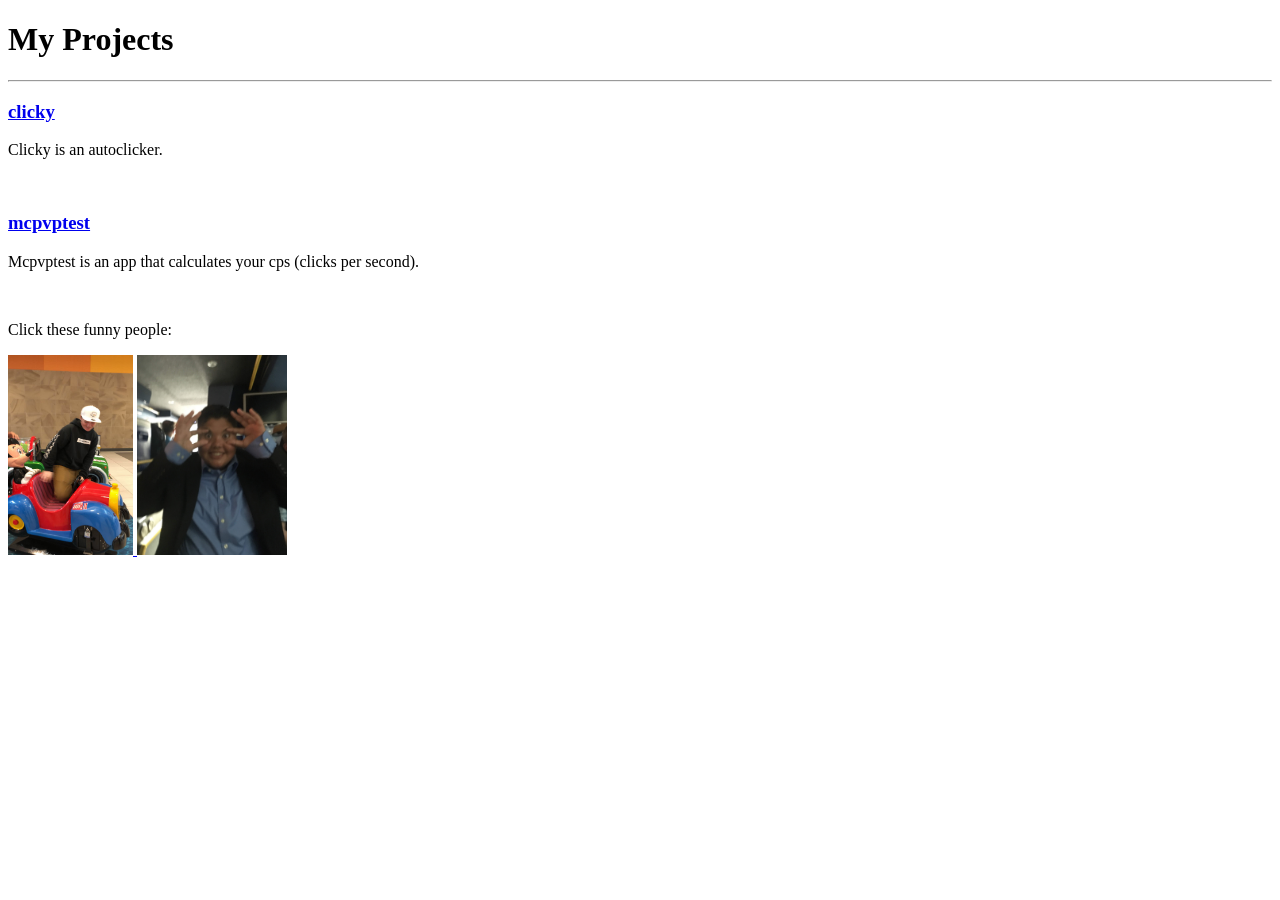
<file: index.html>
<!DOCTYPE html>
<html>
        <meta name="viewport" content="width=device-width, initial-scale=1.0">
        <head>
                <title>theTonyVal</title>
        </head>

        <body>
                <h1>My Projects</h1>
                <hr />
                <h3> 
                        <a href="https://thetonyval.github.io/clicky/">clicky</a> 
                </h3>
                <p>Clicky is an autoclicker.</p>
                <br />

                <h3> 
                        <a href="https://thetonyval.github.io/mcpvptest/">mcpvptest</a> 
                </h3>
                <p>Mcpvptest is an app that calculates your cps (clicks per second).</p>
                <br />
                <p>Click these funny people:</p>
                <p>
                        <a href="https://www.twitch.tv/spaceunicornlive">
                                <img src="images/spencer.png" alt="le spencer" width="125" height="200">
                        </a>

                        <a href="https://www.youtube.com/channel/UCuy--TKB3-O3auaVXCp4FIw">
                                <img src="images/andres.png" alt="you already know who it is" width="150" height="200">
                        </a>
                </p>
        </body>
</html>
</file>
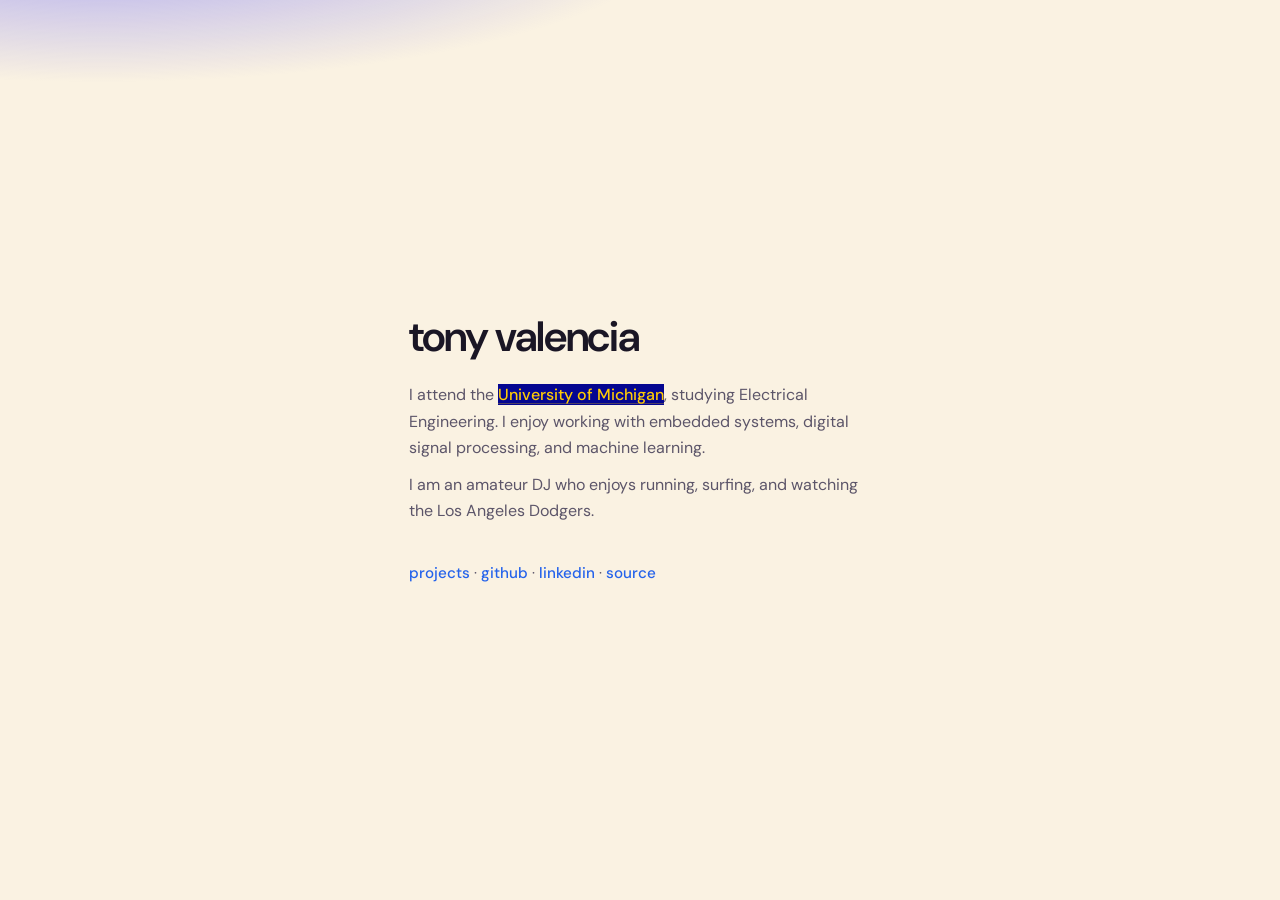
<file: docs/index.html>
<!DOCTYPE html>
<html lang="en">
<head>
    <meta charset="UTF-8">
    <meta name="viewport" content="width=device-width, initial-scale=1">
    <meta name="description" content="tony valencia — electrical engineer @ umich.">
    <title>tony valencia</title>
    <link rel="preconnect" href="https://fonts.googleapis.com">
    <link rel="preconnect" href="https://fonts.gstatic.com" crossorigin>
    <link href="https://fonts.googleapis.com/css2?family=DM+Sans:ital,opsz,wght@0,9..40,400;0,9..40,500;0,9..40,600;1,9..40,400&display=swap" rel="stylesheet">
    <link rel="stylesheet" href="styles.css">
</head>
<body>
    <div class="bg-glow" aria-hidden="true"></div>
    <div id="page-layout" class="page-layout">
        <aside id="cookie-sidebar" class="cookie-sidebar" hidden>
            <div id="cookie-count" class="sidebar-counter" aria-live="polite">0</div>
            <p class="sidebar-label">web cookies<br>dismissed</p>
        </aside>
        <main class="wrap">
            <h1 class="name">tony valencia</h1>

            <div class="bio">
                <p>I attend the <span class="accent-mich">University of Michigan</span>, studying Electrical
                    Engineering. I enjoy working with embedded systems, digital signal processing, and machine learning.</p>
                <p>I am an amateur DJ who enjoys running, surfing, and watching the Los Angeles Dodgers.</p>
            </div>

            <nav class="site-nav" aria-label="Links">
                <a href="projects.html">projects</a>
                <span class="dot" aria-hidden="true">·</span>
                <a href="https://github.com/tdvalencia" target="_blank" rel="noopener noreferrer me">github<span class="visually-hidden"> opens in new tab</span></a>
                <span class="dot" aria-hidden="true">·</span>
                <a href="https://www.linkedin.com/in/tdvalencia" target="_blank" rel="noopener noreferrer me">linkedin<span class="visually-hidden"> opens in new tab</span></a>
                <span class="dot" aria-hidden="true">·</span>
                <a href="https://github.com/tdvalencia/tdvalencia.github.io" target="_blank" rel="noopener noreferrer">source<span class="visually-hidden"> opens in new tab</span></a>
            </nav>
        </main>
    </div>

    <div id="web-cookie-bar" class="web-cookie-bar" role="dialog" aria-label="Cookie notice">
        <p class="web-cookie-bar__text">
            By using our website, you agree to our
            <a href="cookie-policy.html">cookie policy</a>.
        </p>
        <button type="button" id="web-cookie-close" class="web-cookie-bar__close" aria-label="Dismiss cookie notice">&times;</button>
    </div>
    <script src="cookie.js"></script>
</body>
</html>
</file>
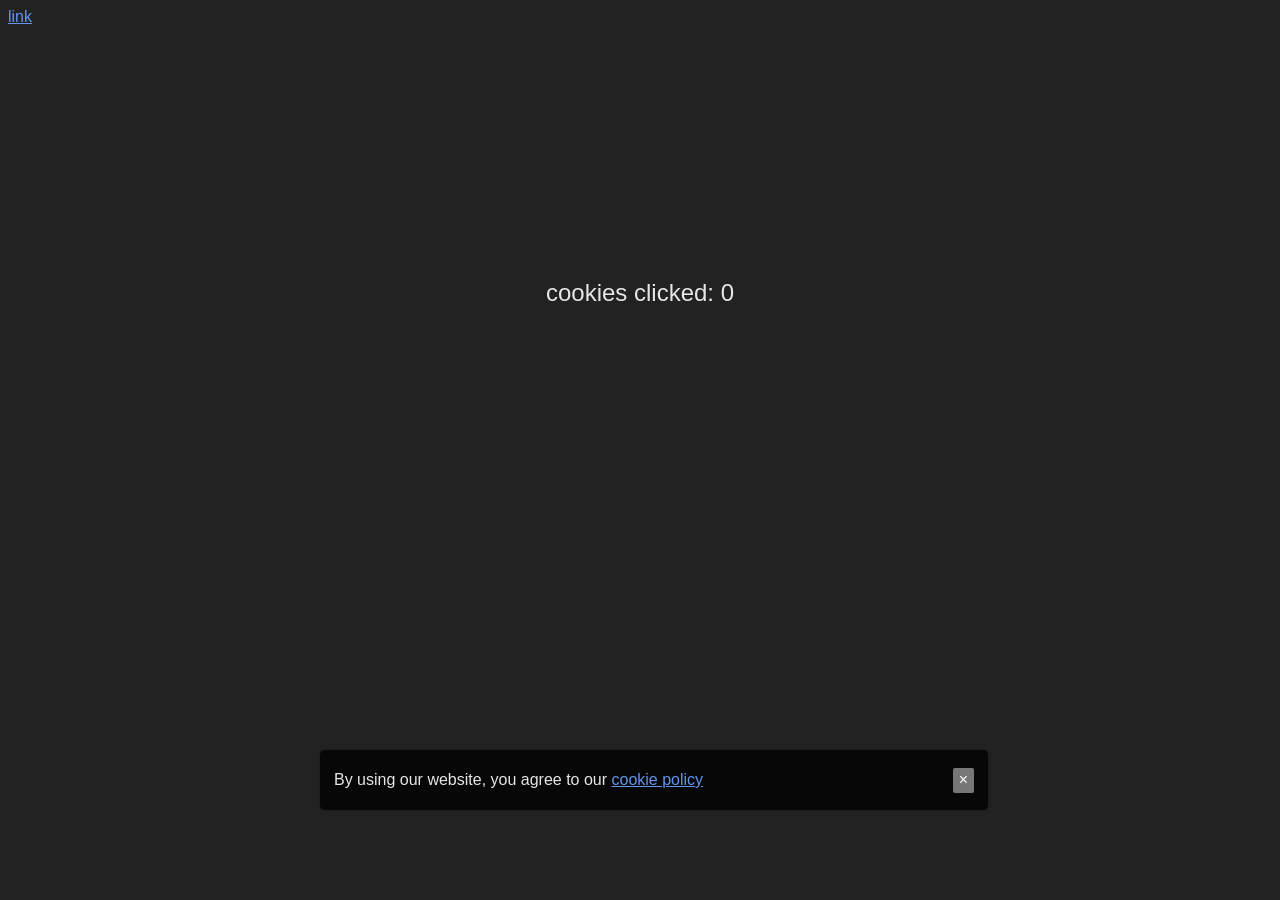
<file: v2/index.html>
<!DOCTYPE html>
<html>
    <head>
        <link rel="stylesheet" href="index.css">
        <meta charset="UTF-8">
        <meta name="viewport" content="width=device-width, initial-scale=1">
        <title>cookie click</title>
    </head>
    <body>
        <a href="media/" id="link">link</a>
        <div class="text">
            <p id="count">cookies clicked: 0</p>
            <!-- <p id="timer">0:00:00</p> -->
        </div>
        <div id="cookie" class="cookie-bottom" style="display: flex">
            <p>
                By using our website, you agree to our 
                <a href="cookies/">cookie policy</a>
            </p>
            <button id="close" class="close">&times;</button>
        </div>
        <script src="index.js"></script>
    </body>
    <script>
        document.body.classList.toggle("dark")
    </script>
</html>
</file>
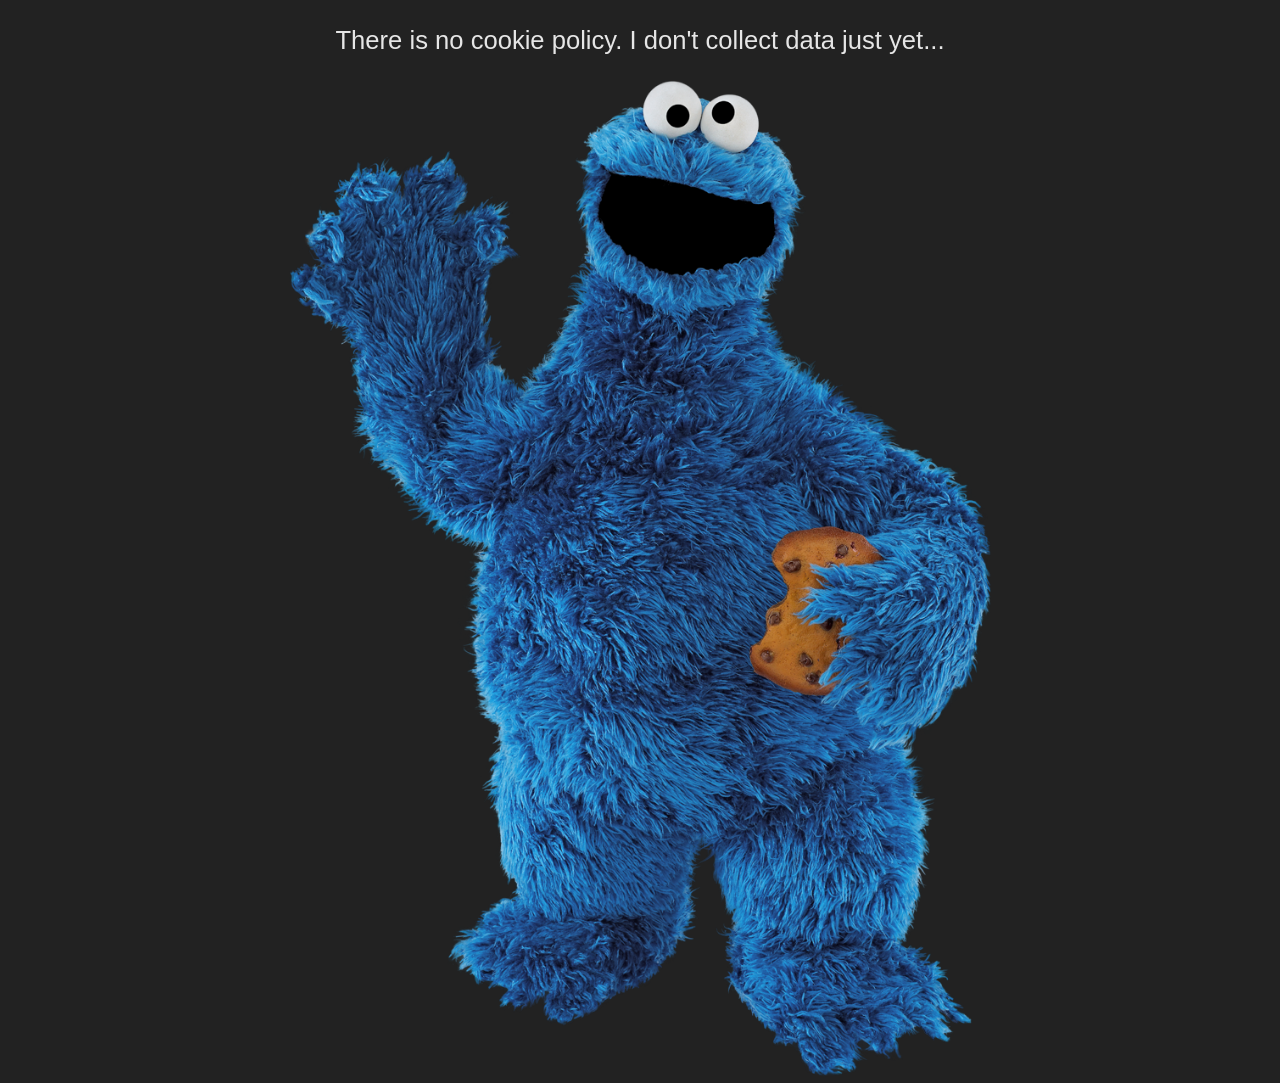
<file: docs/cookies/index.html>
<!DOCTYPE html>
<html>
    <head>
        <link rel="stylesheet" href="cookies.css">
        <meta charset="UTF-8">
        <meta name="viewport" content="width=device-width, initial-scale=1">
        <title>cookies policy</title>
    </head>
    <body>
        <div class="text">
            <p>
                There is no cookie policy. I don't collect data just yet...
            </p>
            <img src="cookieMonster.png" alt="html cool">
            <!--https://i.redd.it/y1ff1yqeqqr61.png-->
        </div>
    </body>
    <script>
        document.body.classList.toggle("dark")
    </script>
</html>
</file>
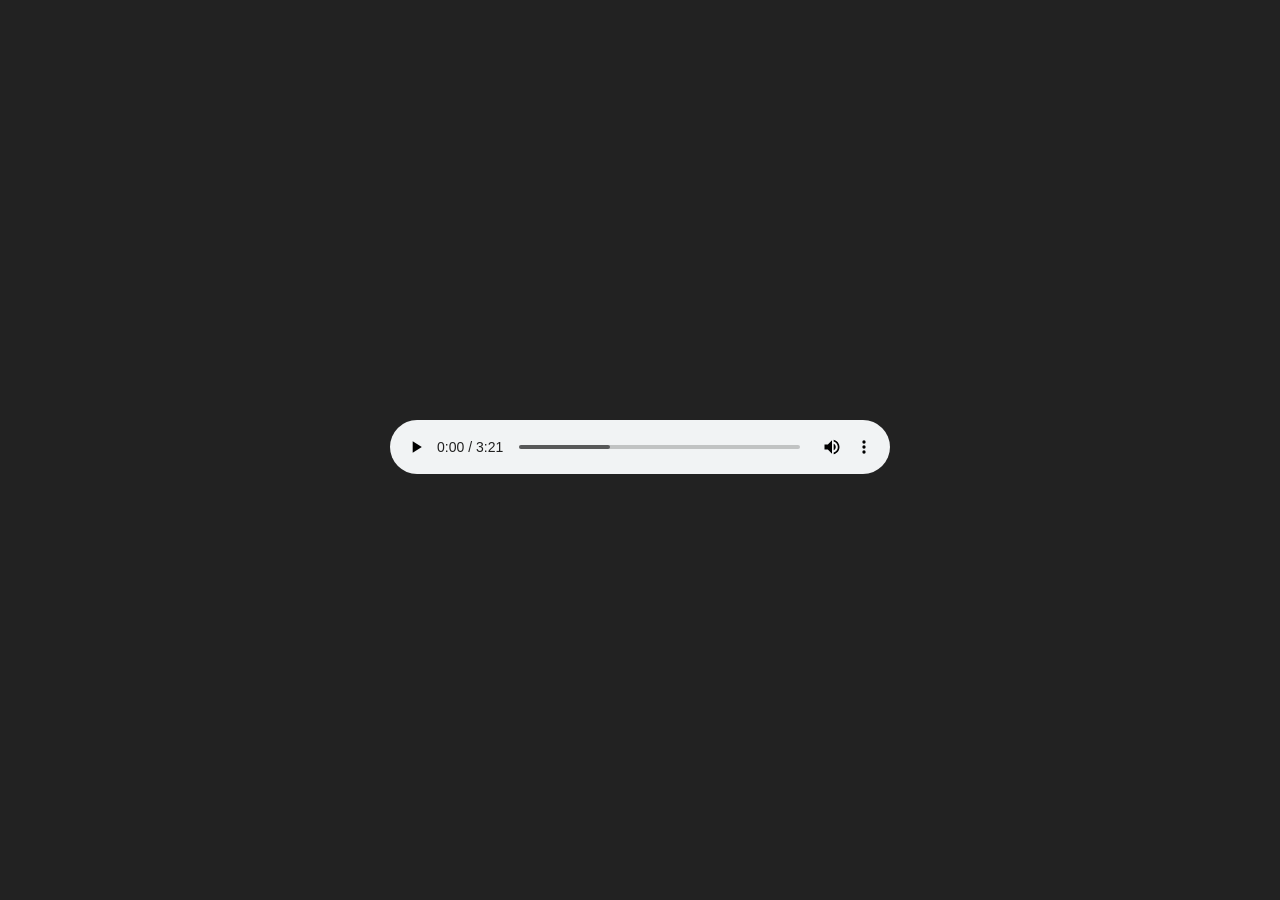
<file: docs/media/index.html>
<!DOCTYPE html>
<html>
    <head>
        <link rel="stylesheet" href="the.css">
        <meta charset="UTF-8">
        <meta name="viewport" content="width=device-width, initial-scale=1">
        <title>carl</title>
    </head>
    <body>
        <div class="media">
            <!-- <video autoplay controls>
                <source src="monkey.mp4" type="video/mp4">
            </video> -->
            <audio controls style="width: 500px;">
                <source src="carl.mp3" type="audio/mpeg">
            </audio>
        </div>
    </body>
    <script>
        document.body.classList.toggle("dark")
    </script>
</html>
</file>
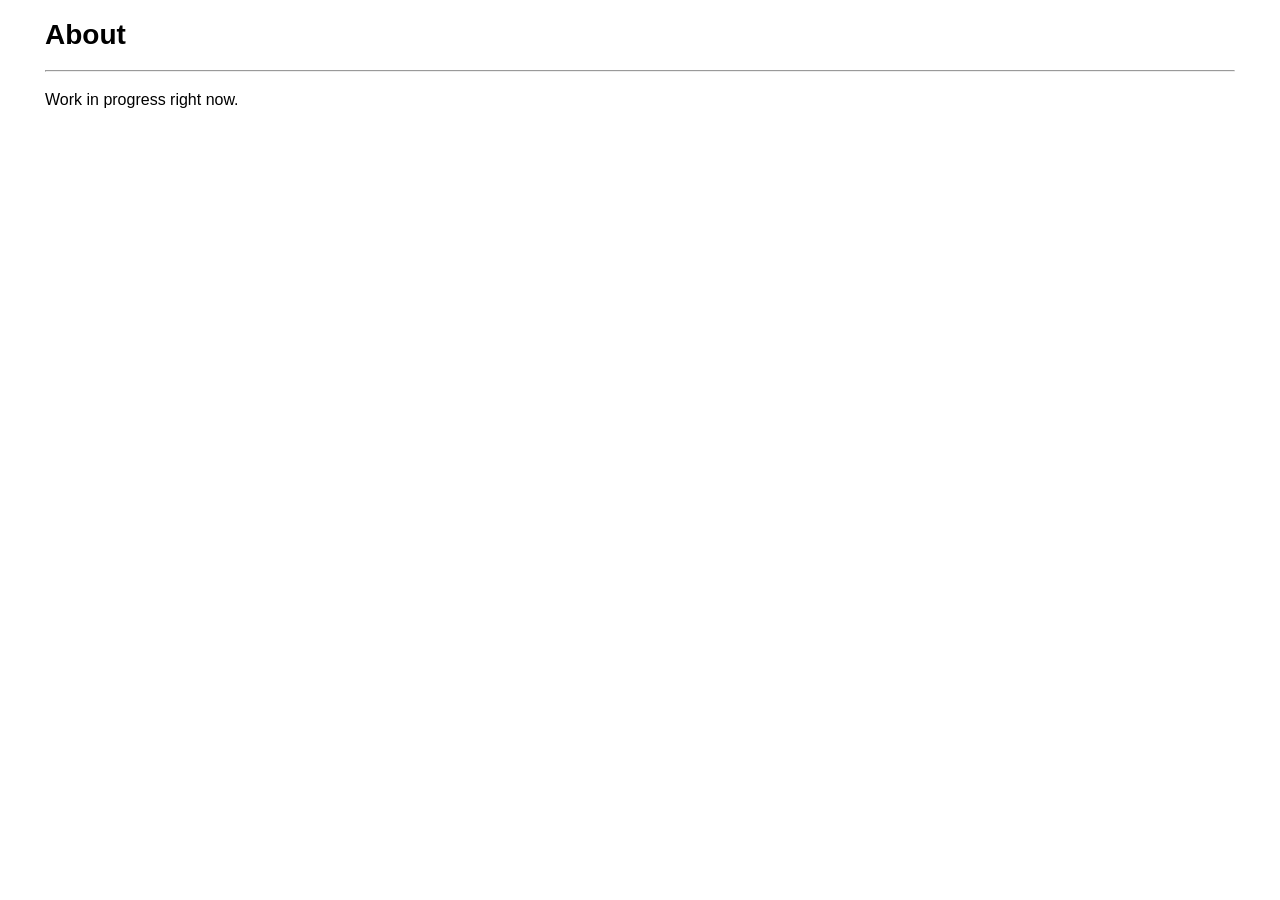
<file: old/about/index.html>
<!DOCTYPE html>
<html>
    <meta name="viewport" content="width=device-width, initial-scale=1.0">
    <link rel="stylesheet" href="style.css">
    <head>
        <title>About</title>
    </head>
    <body>
        <h1>About</h1>
        <hr>
        <p>Work in progress right now.</p>
    </body>
</html>
</file>
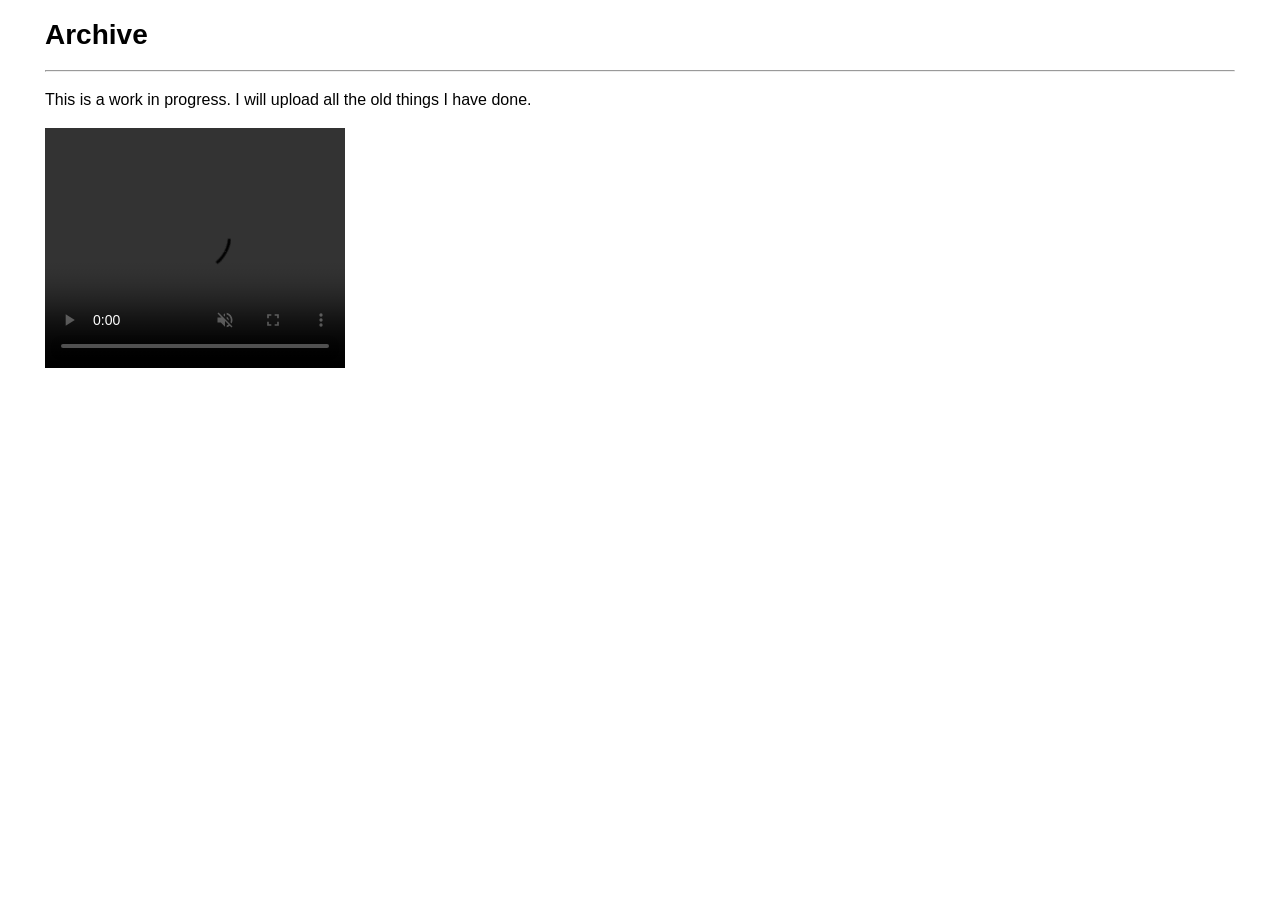
<file: old/archive/index.html>
<!DOCTYPE html>
<html>
    <meta name="viewport" content="width=device-width, initial-scale=1.0">
    <link rel="stylesheet" href="style.css">
    <head>
        <title>archives</title>
        <h1>Archive</h1>
        <hr>
    </head>
    <body>
        <p>
            This is a work in progress. I will upload all the old things I have done.
        </p>

        <video width="300" height="240" controls muted>
            <source src="video/ripElmo.mp4" type="video/mp4">
            You are missing the Elmo.
        </video>
    </body>
</html>
</file>
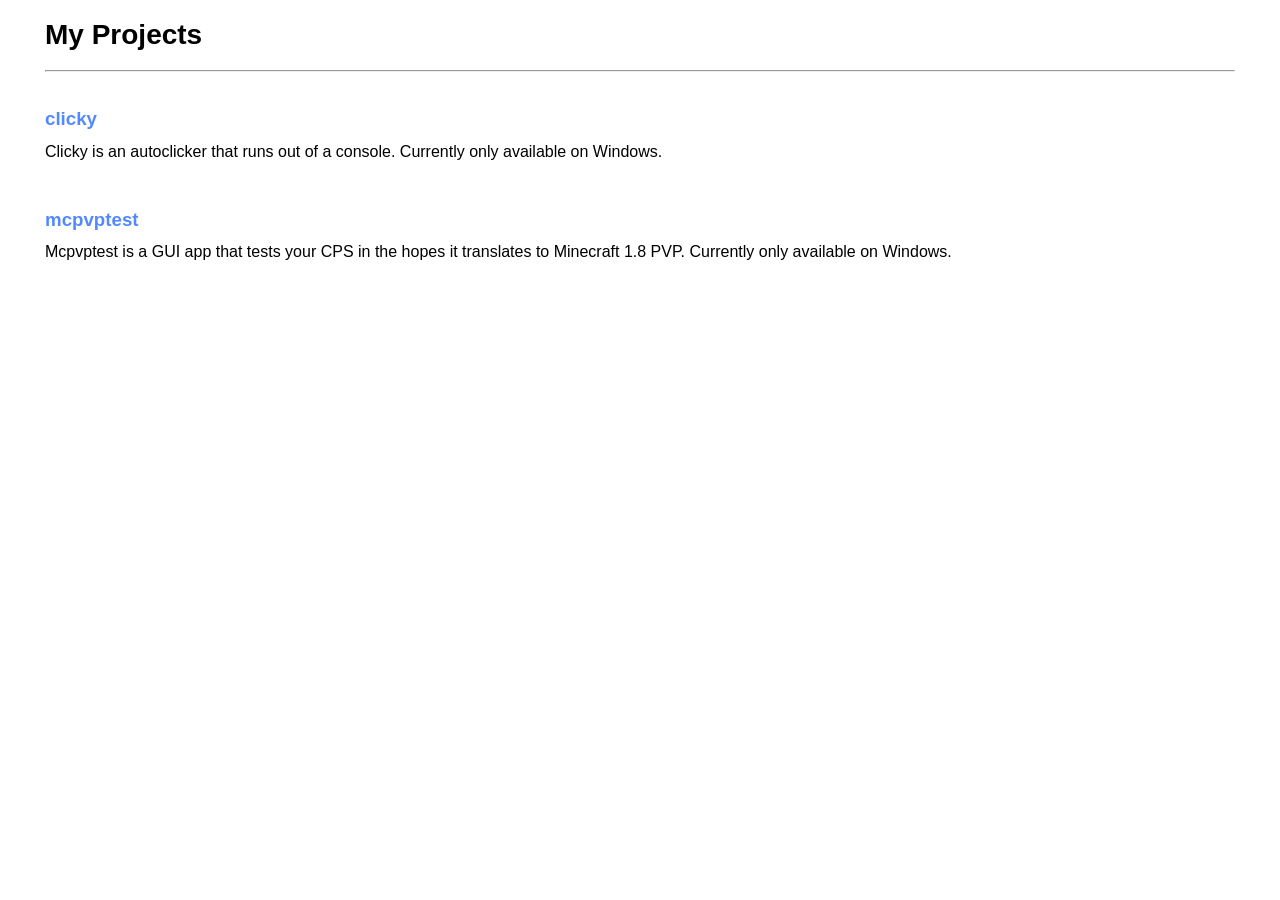
<file: old/projects/index.html>
<!DOCTYPE html>
<html>
    <meta name="viewport" content="width=device-width, initial-scale=1.0">
    <link rel="stylesheet" href="style.css">
    <head>
        <title>Projects</title>
        <h1>My Projects</h1>
        <hr>
        <br>
    </head>
    <body>
        <div class="project-ovr">
            <h3> 
                    <a href="https://thetonyval.github.io/clicky/">clicky</a> 
            </h3>
            <p>
                Clicky is an autoclicker that runs out of a console. 
                Currently only available on Windows.
            </p>
        </div>
        <br>
        <div class="project-ovr">
            <h3> 
                    <a href="https://thetonyval.github.io/mcpvptest/">mcpvptest</a> 
            </h3>
            <p>
                Mcpvptest is a GUI app that tests your CPS in the hopes it translates to Minecraft 1.8 PVP.
                Currently only available on Windows.
            </p>
        </div>
    </body>
</html>
</file>
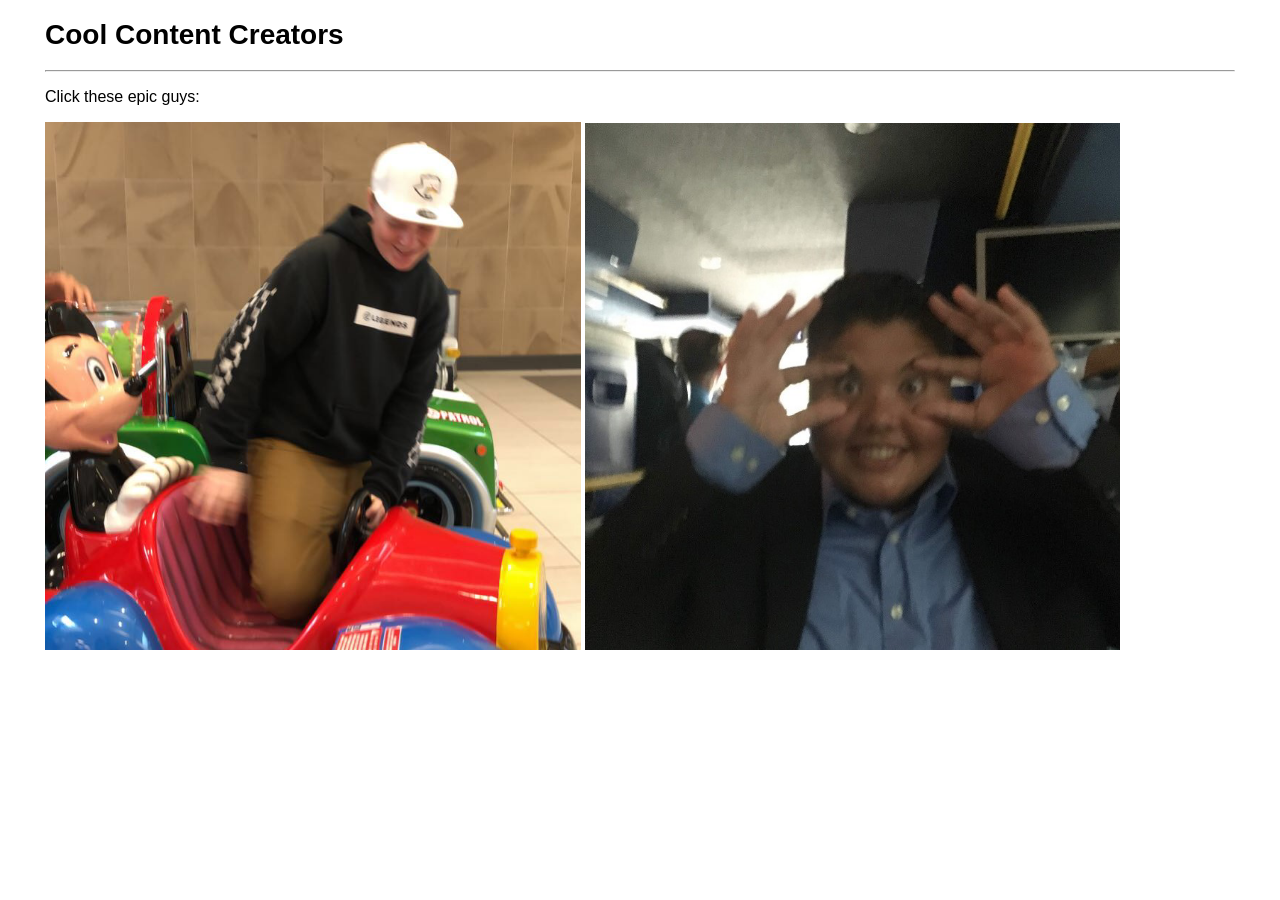
<file: old/tubers/index.html>
<!DOCTYPE html>
<html>
    <meta name="viewport" content="width=device-width, initial-scale=1.0">
    <link rel="stylesheet" href="style.css">
    <head>
        <title>for the content</title>
        <h1>Cool Content Creators</h1>
        <hr />
    </head>
    <body>
        <p>Click these epic guys:</p>
                <p>
                        <a href="https://www.twitch.tv/spaceunicornlive">
                                <img src="images/spencer.png" alt="le spencer">
                        </a>

                        <a href="https://www.youtube.com/channel/UCuy--TKB3-O3auaVXCp4FIw">
                                <img src="images/andres.png" alt="you already know who it is">
                        </a>
                </p>
    </body>
</html>
</file>
<file: docs/styles.css>
:root {
    --bg: #faf2e2;
    --bg-2: #f0f4ff;
    --fg: #1a1625;
    --muted: #5c5569;
    --link: #2563eb;
    --link-hover: #1d4ed8;
    --accent: #ea580c;
    --accent-soft: rgba(234, 88, 12, 0.12);
    
    /* Changed to yellow (Maize) and yellow-glow */
    --mich: #ffcb05; 
    --mich-glow: rgba(255, 203, 5, 0.3);
    
    --rule: rgba(26, 22, 37, 0.12);
    --font: "DM Sans", system-ui, sans-serif;
    
    /* Increased gradient opacity by 20% */
    --glow-1: rgba(90, 90, 255, 0.55); 
    --glow-2: rgba(120, 150, 255, 0.5); 
}

@media (prefers-color-scheme: dark) {
    :root {
        --bg: #121018;
        --bg-2: #0c1018;
        --fg: #f4f0e8;
        --muted: #9c96a8;
        --link: #7cb4ff;
        --link-hover: #a8cdff;
        --accent: #fb923c;
        --accent-soft: rgba(251, 146, 60, 0.15);
        
        /* Changed to yellow (Maize) and yellow-glow for dark mode too */
        --mich: #ffcb05; 
        --mich-glow: rgba(255, 203, 5, 0.25);
        
        --rule: rgba(244, 240, 232, 0.12);
        
        /* Increased gradient opacity by 20% */
        --glow-1: rgba(251, 146, 60, 0.4); 
        --glow-2: rgba(99, 102, 241, 0.42); 
    }
}

*,
*::before,
*::after {
    box-sizing: border-box;
}

html {
    font-size: 100%;
    -webkit-text-size-adjust: 100%;
}

body {
    margin: 0;
    min-height: 100dvh;
    font-family: var(--font);
    font-weight: 400;
    font-size: 1.0rem;
    line-height: 1.65;
    color: var(--fg);
    background: var(--bg);
    position: relative;
}

.bg-glow {
    pointer-events: none;
    position: fixed;
    inset: -20% -10% auto;
    height: 55vmin;
    background:
        radial-gradient(ellipse 70% 60% at 15% 20%, var(--glow-1), transparent 55%),
        radial-gradient(ellipse 55% 50% at 85% 10%, var(--glow-2), transparent 50%);
    z-index: 0;
}

/* —— Layout: 3-column grid for perfect centering (Desktop) —— */
.page-layout {
    position: relative;
    z-index: 1;
    display: grid;

    grid-template-columns: minmax(0, 1fr) fit-content(46rem) minmax(0, 1fr);
    
    align-content: center; 
    min-height: 100dvh; 
    
    width: 100%;
    max-width: 100%;
    
    gap: clamp(1.5rem, 4vw, 3rem);
    margin: 0 auto;
    padding: 2rem clamp(1.35rem, 5vw, 2rem);
}

/* —— Override wrap when inside the 3-column layout (index.html) —— */
.page-layout .wrap {
    grid-column: 2; /* Lock text to the center column */
    max-width: none;
    margin: 0;
    padding: 0;

    display: block;
    min-height: auto;
}

/* —— Default wrap for standalone pages (projects.html, cookie-policy.html) —— */
.wrap {
    position: relative;
    z-index: 1;
    
    /* Shrink-wrap the container and center it horizontally */
    width: fit-content;
    max-width: 46rem; 
    margin: 0 auto; 
    
    /* Flexbox vertical centering only */
    display: flex;
    flex-direction: column;
    justify-content: center;
    min-height: 100dvh;
    
    padding: 2rem clamp(1.35rem, 5vw, 2rem);
}

.visually-hidden {
    position: absolute;
    width: 1px;
    height: 1px;
    padding: 0;
    margin: -1px;
    overflow: hidden;
    clip: rect(0, 0, 0, 0);
    white-space: nowrap;
    border: 0;
}

.name {
    margin: 0 0 1.35rem;
    font-size: clamp(2rem, 7vw, 2.65rem);
    font-weight: 600;
    letter-spacing: -0.03em;
    line-height: 1.1;
    text-transform: lowercase;
    background: linear-gradient(120deg, var(--fg) 0%, var(--fg) 55%, var(--accent) 120%);
    -webkit-background-clip: text;
    background-clip: text;
    color: transparent;
}

@media (prefers-color-scheme: dark) {
    .name {
        background: linear-gradient(120deg, var(--fg) 0%, var(--fg) 50%, var(--accent) 105%);
        -webkit-background-clip: text;
        background-clip: text;
    }
}

.bio {
    margin-bottom: 2.25rem;
}

.bio p {
    margin: 0 0 0.65rem;
    max-width: 42ch;
    color: var(--muted);
}

.bio p:last-child {
    margin-bottom: 0;
}

.bio .inline-link {
    color: var(--link);
    font-weight: 500;
    text-decoration: none;
    border-bottom: 1px solid transparent;
    transition: color 0.15s ease, border-color 0.15s ease;
}

.bio .inline-link:hover {
    color: var(--link-hover);
    border-bottom-color: currentColor;
}

.bio .inline-link:focus-visible {
    outline: 2px solid var(--accent);
    outline-offset: 2px;
    border-radius: 0.15em;
}

.accent-mich {
    color: var(--mich);
    background-color: rgb(4, 6, 145);
    font-weight: 500;
    text-decoration: underline;
    text-decoration-color: var(--mich-glow);
    text-underline-offset: 0.2em;
}

.places {
    margin-top: 1rem !important;
    color: var(--fg) !important;
    font-weight: 500;
    letter-spacing: 0.02em;
}

.arrow {
    color: var(--accent);
    padding: 0 0.15em;
    font-weight: 600;
}

.back {
    margin: 0 0 1rem;
    font-size: 0.95rem;
}

.back a {
    color: var(--link);
    text-decoration: none;
    font-weight: 500;
    text-transform: lowercase;
    border-radius: 0.2em;
    transition: color 0.15s ease;
}

.back a:hover {
    color: var(--link-hover);
    text-decoration: underline;
    text-underline-offset: 0.25em;
}

.back a:focus-visible {
    outline: 2px solid var(--accent);
    outline-offset: 3px;
}

.page-title {
    margin: 0 0 1rem;
    font-size: clamp(1.65rem, 5vw, 2.1rem);
    font-weight: 600;
    letter-spacing: -0.02em;
    line-height: 1.15;
    text-transform: lowercase;
    color: var(--fg);
}

.projects {
    margin: 0;
    padding: 0;
    list-style: none;
}

.projects li {
    padding: 0.75rem 0;
    border-bottom: 1px solid var(--rule);
}

.projects li:first-child {
    padding-top: 0;
}

.projects-page {
    margin: 0 0 2.5rem;
    padding-top: 0.85rem;
    border-top: 1px solid var(--rule);
}

.projects-page li:first-child {
    padding-top: 0.65rem;
}

.projects a {
    display: inline-block;
    font-weight: 600;
    color: var(--link);
    text-decoration: none;
    text-transform: lowercase;
    border-radius: 0.2em;
    transition: color 0.15s ease, background 0.15s ease;
}

.projects a:hover {
    color: var(--link-hover);
}

.projects a:focus-visible {
    outline: 2px solid var(--accent);
    outline-offset: 3px;
}

.meta {
    display: block;
    margin-top: 0.2rem;
    font-size: 0.9rem;
    color: var(--muted);
    text-transform: lowercase;
}

.site-nav {
    display: flex;
    flex-wrap: wrap;
    align-items: center;
    gap: 0.35rem 0.25rem;
    font-size: 0.95rem;
    text-transform: lowercase;
}

.site-nav a {
    color: var(--link);
    text-decoration: none;
    font-weight: 500;
    border-radius: 0.2em;
    transition: color 0.15s ease;
}

.site-nav a:hover {
    color: var(--link-hover);
    text-decoration: underline;
    text-underline-offset: 0.25em;
}

.site-nav a:focus-visible {
    outline: 2px solid var(--accent);
    outline-offset: 3px;
}

.site-nav .dot {
    color: var(--muted);
    user-select: none;
    font-weight: 400;
}

/* —— Web Cookie Banner —— */
.web-cookie-bar {
    position: fixed;
    z-index: 50;
    left: 50%;
    right: auto;
    top: auto;
    bottom: max(0.75rem, env(safe-area-inset-bottom, 0px));
    width: min(calc(100vw - 2rem), 34rem);
    max-width: calc(100vw - 2rem);
    display: flex;
    align-items: center;
    justify-content: space-between;
    gap: 0.75rem 1rem;
    padding: 0.55rem 0.65rem 0.55rem 0.9rem;
    background-color: #070707;
    color: #e6e6e6;
    border-radius: 6px;
    box-shadow: 0 0 2px 1px rgba(0, 0, 0, 0.22);
    font-size: 0.9375rem;
    line-height: 1.4;
    transform: translateX(-50%) translateY(calc(100% + 1.5rem));
    transition: transform 0.42s cubic-bezier(0.22, 1, 0.36, 1);
    will-change: transform;
    pointer-events: none;
}

.web-cookie-bar.web-cookie-bar--revealed {
    transform: translateX(-50%) translateY(0);
    pointer-events: auto;
}

.web-cookie-bar[hidden] {
    display: none !important;
}

@media (prefers-reduced-motion: reduce) {
    .web-cookie-bar {
        transition-duration: 0.01ms;
    }
}

.web-cookie-bar__text {
    margin: 0;
    flex: 1;
    min-width: 0;
}

.web-cookie-bar a {
    color: #6495ed;
    text-decoration: underline;
    text-underline-offset: 0.15em;
}

.web-cookie-bar a:hover {
    color: #93b8f0;
}

.web-cookie-bar__close {
    flex-shrink: 0;
    width: 2rem;
    height: 2rem;
    padding: 0;
    border: none;
    border-radius: 4px;
    background-color: #555;
    color: #fff;
    font-size: 1.35rem;
    line-height: 1;
    cursor: pointer;
    transition: background 0.15s ease;
}

.web-cookie-bar__close:hover {
    background-color: #666;
}

.web-cookie-bar__close:focus-visible {
    outline: 2px solid #6495ed;
    outline-offset: 2px;
}

/* —— Cookie Counter Sidebar (Desktop) —— */
.cookie-sidebar {
    grid-column: 1; /* Left column */
    justify-self: end; /* Push to the right so it hugs the text */
    display: flex;
    flex-direction: column;
    align-items: flex-end;
    text-align: right; 
    gap: 0.35rem;
    padding: 0;
    position: sticky;
    top: clamp(2.75rem, 9vw, 4.5rem);
    z-index: 10;
}

.cookie-sidebar[hidden] {
    display: none !important;
}

.sidebar-counter {
    font-size: clamp(2.25rem, 6vw, 3.25rem);
    font-weight: 700;
    line-height: 1.05;
    letter-spacing: -0.04em;
    font-variant-numeric: tabular-nums;
    background: linear-gradient(165deg, var(--fg) 0%, var(--fg) 42%, var(--accent) 125%);
    -webkit-background-clip: text;
    background-clip: text;
    color: transparent;
    overflow: visible;
    padding: 0.1em 0.08em;
    min-width: 1ch;
}

@media (prefers-color-scheme: dark) {
    .sidebar-counter {
        background: linear-gradient(165deg, var(--fg) 0%, var(--fg) 38%, var(--accent) 120%);
        -webkit-background-clip: text;
        background-clip: text;
    }
}

.sidebar-counter--pop {
    animation: cookie-pop 0.28s ease;
}

@keyframes cookie-pop {
    0% { transform: scale(1); }
    45% { transform: scale(1.08); }
    100% { transform: scale(1); }
}

.sidebar-label {
    margin: 0;
    font-size: 0.65rem;
    font-weight: 600;
    letter-spacing: 0.1em;
    text-transform: uppercase;
    color: var(--muted);
    line-height: 1.4;
    max-width: 12rem;
    overflow-wrap: break-word;
    hyphens: auto;
}

/* —— Mobile View: Switch to 1-column & floating top-right pill —— */
@media (max-width: 768px) {
    .page-layout {
        grid-template-columns: 1fr;
        max-width: 42rem;
        /* Padding to prevent text from hiding under the pill */
        padding-top: 6rem; 
        padding-bottom: 3rem;
    }

    .wrap {
        grid-column: 1;
    }

    /* Transform the sidebar into a floating top-right pill */
    .cookie-sidebar {
        position: fixed;
        top: clamp(1rem, 4vw, 2rem);
        right: clamp(1rem, 4vw, 2rem);
        bottom: auto;
        left: auto;
        z-index: 100;
        
        flex-direction: row; 
        align-items: center;
        gap: 0.75rem;
        background: var(--bg);
        padding: 0.4rem 1.25rem 0.4rem 1rem;
        border-radius: 3rem;
        box-shadow: 0 4px 20px rgba(0, 0, 0, 0.15);
        border: 1px solid var(--rule);
        margin: 0;
    }

    .sidebar-counter {
        font-size: 1.75rem;
        padding: 0;
    }

    .sidebar-label {
        text-align: left;
        max-width: 8rem;
        font-size: 0.6rem;
    }
}

@media (prefers-reduced-motion: reduce) {
    .sidebar-counter--pop {
        animation: none;
    }
}
</file>
<file: v2/index.css>
/* html, body {
    height: 100%;
    margin: 0;
    padding: 0;
    width: 100%;
}
body {
    display: table;
} */
.text {
    text-align: center;
    margin-top: 20%;
    font-size: x-large;
}
.cookie-bottom {
    position: fixed;
    bottom: 10%;
    right: 25%;
    left: 25%;
    width: 50%;
    padding: 5px 14px;
    display: flex;
    align-items: center;
    justify-content: space-between;
    background-color: rgb(7, 7, 7);
    border-radius: 5px;
    box-shadow: 0 0 2px 1px rgba(0, 0, 0, 0.2);
}
.close {
    height: 25px;
    background-color: #777;
    border: none;
    color: white;
    border-radius: 2px;
    cursor: pointer;
}
.dark{
    background-color: #222;
    color: #e6e6e6;
}
a:link {
    color: cornflowerblue;
}
a:hover {
    color: yellow;
}
* {
    font-size: 100%;
    font-family: 'Segoe UI', Tahoma, Geneva, Verdana, sans-serif;
}
</file>
<file: docs/cookies/cookies.css>
html, body {
    height: 100%;
    margin: 0;
    padding: 0;
    width: 100%;
}
body {
    display: table;
}
img {
    max-width: 55%;
    height: auto;
}
.text {
    text-align: center;
    display: table-cell;
    vertical-align: middle;
    font-size: 2vw;
}
.dark{
    background-color: #222;
    color: #e6e6e6;
}
a:link {
    color: cornflowerblue;
}
a:hover {
    color: yellow;
}
* {
    font-family: 'Segoe UI', Tahoma, Geneva, Verdana, sans-serif;
}
</file>
<file: docs/media/the.css>
html, body {
    height: 100%;
    margin: 0;
    padding: 0;
    width: 100%;
}
body {
    display: table;
}
.media {
    text-align: center;
    display: table-cell;
    vertical-align: middle;
    font-size: x-large;
}
.dark{
    background-color: #222;
    color: #e6e6e6;
}
a:link {
    color: cornflowerblue;
}
a:hover {
    color: yellow;
}
* {
    font-size: 100%;
    font-family: 'Segoe UI', Tahoma, Geneva, Verdana, sans-serif;
}
</file>
<file: old/about/style.css>
h1 {
    color: black;
    font-family: Arial, Helvetica, sans-serif;
    font-size: 175%;
}

h2 {
    color: black;
    font-family: Arial, Helvetica, sans-serif;
    font-size: 125%;
    display: inline-block;
    text-align: left;
    padding-inline-end: 10px;
}

h3 {
    color: black;
    font-family: Arial, Helvetica, sans-serif;
}

body {
    color: black;
    font-family: -apple-system, BlinkMacSystemFont, 'Segoe UI', Roboto, Oxygen, Ubuntu, Cantarell, 'Open Sans', 'Helvetica Neue', sans-serif;
    font-size: 100%;
    margin-inline: 45px;
}

a {
    text-decoration: none;
    color: rgb(82, 137, 255);
}

img {
    width: auto ;
    max-width: 45%;
    height: auto ;
}

p {
    line-height: 24px;
}

.inline-div {
    display: block;
    text-align: left;
}

.project-ovr {
    line-height: 5px;
}
</file>
<file: old/archive/style.css>
h1 {
    color: black;
    font-family: Arial, Helvetica, sans-serif;
    font-size: 175%;
}

h2 {
    color: black;
    font-family: Arial, Helvetica, sans-serif;
    font-size: 125%;
    display: inline-block;
    text-align: left;
    padding-inline-end: 10px;
}

h3 {
    color: black;
    font-family: Arial, Helvetica, sans-serif;
}

body {
    color: black;
    font-family: -apple-system, BlinkMacSystemFont, 'Segoe UI', Roboto, Oxygen, Ubuntu, Cantarell, 'Open Sans', 'Helvetica Neue', sans-serif;
    font-size: 100%;
    margin-inline: 45px;
}

a {
    text-decoration: none;
    color: rgb(82, 137, 255);
}

img {
    width: auto ;
    max-width: 45%;
    height: auto ;
}

p {
    line-height: 24px;
}

.inline-div {
    display: block;
    text-align: left;
}

.project-ovr {
    line-height: 5px;
}
</file>
<file: old/projects/style.css>
h1 {
    color: black;
    font-family: Arial, Helvetica, sans-serif;
    font-size: 175%;
}

h2 {
    color: black;
    font-family: Arial, Helvetica, sans-serif;
    font-size: 125%;
    display: inline-block;
    text-align: left;
    padding-inline-end: 10px;
}

h3 {
    color: black;
    font-family: Arial, Helvetica, sans-serif;
}

body {
    color: black;
    font-family: -apple-system, BlinkMacSystemFont, 'Segoe UI', Roboto, Oxygen, Ubuntu, Cantarell, 'Open Sans', 'Helvetica Neue', sans-serif;
    font-size: 100%;
    margin-inline: 45px;
}

a {
    text-decoration: none;
    color: rgb(82, 137, 255);
}

img {
    width: auto ;
    max-width: 45%;
    height: auto ;
}

p {
    line-height: 24px;
}

.inline-div {
    display: block;
    text-align: left;
}

.project-ovr {
    line-height: 5px;
}
</file>
<file: old/tubers/style.css>
h1 {
    color: black;
    font-family: Arial, Helvetica, sans-serif;
    font-size: 175%;
}

h2 {
    color: black;
    font-family: Arial, Helvetica, sans-serif;
    font-size: 125%;
}

h3 {
    color: black;
    font-family: Arial, Helvetica, sans-serif;
}

body {
    color: black;
    font-family: -apple-system, BlinkMacSystemFont, 'Segoe UI', Roboto, Oxygen, Ubuntu, Cantarell, 'Open Sans', 'Helvetica Neue', sans-serif;
    font-size: 100%;
    margin-inline: 45px;
}

a {
    text-decoration: none;
    color: rgb(82, 137, 255);
}

img {
    width: auto ;
    max-width: 45%;
    height: auto ;
}
</file>
